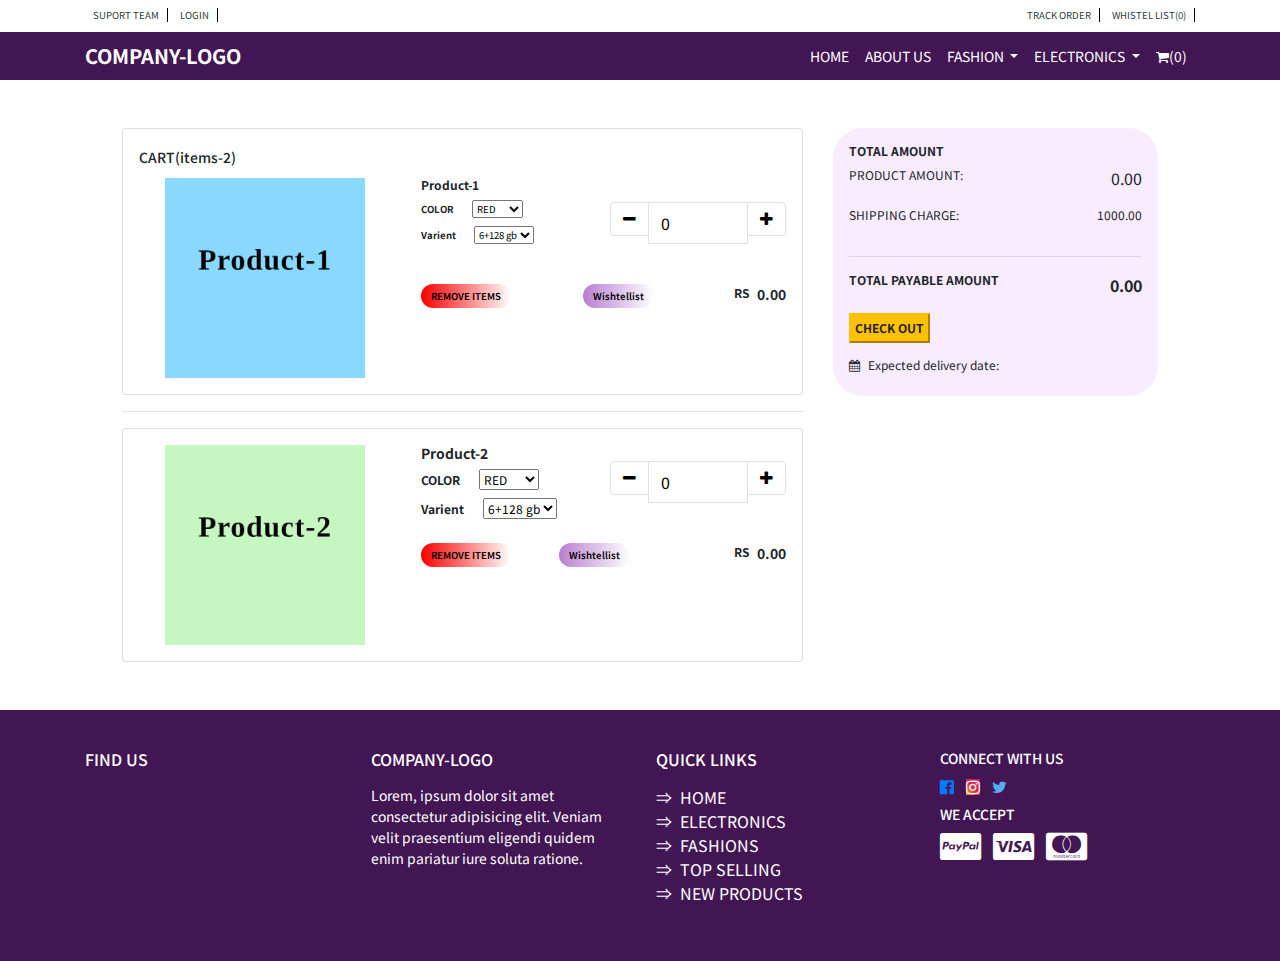
<file: add-to-cart.html>
<html lang="en">

<head>
    <meta charset="UTF-8">
    <meta name="viewport" content="width=device-width, initial-scale=1.0">
    <title>Ecommerece home page</title>
    <link rel="stylesheet" type="text/css" href="css/style.css">


    <!-- bootstrap-cdn -->
    <link rel="stylesheet" href="https://maxcdn.bootstrapcdn.com/bootstrap/4.0.0/css/bootstrap.min.css"
        integrity="sha384-Gn5384xqQ1aoWXA+058RXPxPg6fy4IWvTNh0E263XmFcJlSAwiGgFAW/dAiS6JXm" crossorigin="anonymous">


    <!-- FONT-AWESOME-CDN     -->
    <link rel="stylesheet" href="https://cdnjs.cloudflare.com/ajax/libs/font-awesome/5.15.3/css/all.min.css"
    integrity="sha512-iBBXm8fW90+nuLcSKlbmrPcLa0OT92xO1BIsZ+ywDWZCvqsWgccV3gFoRBv0z+8dLJgyAHIhR35VZc2oM/gI1w=="
    crossorigin="anonymous" />

    <link rel="stylesheet" href="https://cdnjs.cloudflare.com/ajax/libs/font-awesome/4.7.0/css/font-awesome.min.css"
        integrity="sha512-SfTiTlX6kk+qitfevl/7LibUOeJWlt9rbyDn92a1DqWOw9vWG2MFoays0sgObmWazO5BQPiFucnnEAjpAB+/Sw=="
        crossorigin="anonymous" />


    <!-- Owl-carousel CDN -->
    <link rel="stylesheet" href="https://cdnjs.cloudflare.com/ajax/libs/OwlCarousel2/2.3.4/assets/owl.carousel.min.css"
        integrity="sha256-UhQQ4fxEeABh4JrcmAJ1+16id/1dnlOEVCFOxDef9Lw=" crossorigin="anonymous" />
    <link rel="stylesheet"
        href="https://cdnjs.cloudflare.com/ajax/libs/OwlCarousel2/2.3.4/assets/owl.theme.default.min.css"
        integrity="sha256-kksNxjDRxd/5+jGurZUJd1sdR2v+ClrCl3svESBaJqw=" crossorigin="anonymous" />



</head>

<body>

    <!-- header-part -->
    <header class="header-part second-color-bg">
        <div class=" container ">
            <div class="top-section">
                <div class="top-left-part ">
                    <a href="#" class="font-xs text-dark px-2 ">SUPORT TEAM</a>
                    <a href="#" class="font-xs text-dark px-2">LOGIN</a>


                </div>
                <div class="top-right-part">
                    <a href="#" class="font-xs text-dark px-2">TRACK ORDER</a>
                    <a href="#" class="font-xs text-dark px-2">WHISTEL LIST(0)</a>

                </div>
            </div>
        </div>

        <div class="navigationbar ">

            <nav class="navbar sticky-top navbar-hover  navbar-expand-lg navbar-dark first-color-bg ">
                <div class="container">
                    <a class="font-weight-bold navbar-brand" href="#">COMPANY-LOGO</a>
                    <button class="navbar-toggler" type="button" data-toggle="collapse" data-target="#navbarNavDropdown"
                        aria-controls="navbarNavDropdown" aria-expanded="false" aria-label="Toggle navigation">
                        <span class="navbar-toggler-icon"></span>
                    </button>
                    <div class="collapse navbar-collapse" id="navbarNavDropdown">
                        <ul class="navbar-nav ml-auto">
                            <li class="nav-item active">
                                <a class="nav-link font-md" href="index.html">HOME <span
                                        class="sr-only">(current)</span></a>
                            </li>
                            <li class="nav-item active">
                                <a class="nav-link font-md" href="#">ABOUT US</a>
                            </li>
                            <li class="nav-item dropdown active">
                                <a class="nav-link dropdown-toggle font-md" href="#" id="navbarDropdownMenuLink"
                                    data-toggle="dropdown" aria-haspopup="true" aria-expanded="false">
                                    FASHION
                                </a>
                                <div class="dropdown-menu" aria-labelledby="navbarDropdownMenuLink">
                                    <a class="dropdown-item" href="#">MEN FASHIONS</a>
                                    <a class="dropdown-item" href="#">WOMEN FASHIONS</a>
                                    <a class="dropdown-item" href="#">KIDS FASHIONS</a>

                                </div>
                            </li>
                            <li class="nav-item dropdown active">
                                <a class="nav-link dropdown-toggle font-md" href="#" id="navbarDropdownMenuLink"
                                    data-toggle="dropdown" aria-haspopup="true" aria-expanded="false">
                                    ELECTRONICS
                                </a>
                                <div class="dropdown-menu" aria-labelledby="navbarDropdownMenuLink">
                                    <a class="dropdown-item" href="products.html">ALL PRODUCTS</a>
                                    <a class="dropdown-item" href="#">NEW ARIVALS</a>
                                    <a class="dropdown-item" href="#">TOP SELLING</a>
                                    <a class="dropdown-item" href="#">FEATURED PRODUCT</a>
                                </div>
                            </li>

                            <li class="nav-item active">
                                <a class="nav-link font-md rouded-pill" href="#"><i class="fa fa-shopping-cart"
                                        aria-hidden="true"></i>(0)</a>
                            </li>

                        </ul>
                    </div>
                </div>
            </nav>

        </div>




    </header>

    <div class="container-fluid cart-page">
        <div class="row">
            <div class="col-md-10 col-11 mx-auto">
                <div class="row mt-5 gx-3">

                    <!-- left-side-div -->
                    <div class="col-lg-8 col-md-12 col-11 mx-auto mb-lg-o mb-5 ">
                        <div class="card p-3 main-cart">
                            <h1 class="font-md py-1">CART(items-2)</h1>
                            <div class="row">
                                <!-- product-images -->
                                <div class="col-md-5 col-11  d-flex align-item-center justify-content-center">
                                    <img src="./images/product-1.png" height="200px" width="200px">

                                </div>

                                <!-- cart-product-detail -->
                                <div class="col-md-7 col-11  ">
                                    <div class="row">
                                        <!-- product-details -->
                                        <div class="col-6 card-title">
                                            <h1 class="font-sm font-weight-bold ">Product-1</h1>
                                            <h4 class="font-xs font-weight-bold ">COLOR
                                                <span class="pl-3">
                                                    <select>

                                                        <option value="">RED</option>
                                                        <option value="">BLUE</option>
                                                        <option value="">BLACK</option>
                                                    </select>
                                                </span>
                                            </h4>
                                            <h4 class="font-xs font-weight-bold">Varient
                                                <span class="pl-3">
                                                    <select>

                                                        <option value="">6+128 gb</option>
                                                        <option value="">8+128 gb</option>
                                                        <option value="">8+256 gb</option>
                                                    </select>
                                                </span>
                                            </h4>
                                        </div>
                                        <div class="col-6 mt-2">

                                            <ul class="pagination justify-content-end set-quantity">
                                                <li class="page-item">
                                                    <button class="page-link" onclick="decrement('quantityValue','itemval')"><i
                                                            class="fa fa-minus black-color"
                                                            aria-hidden="true"></i></button>
                                                </li>
                                                <li class="page-item"><input class="page-link" type="text" name=""
                                                        value="0" id="quantityValue"></li>

                                                <li class="page-item">
                                                    <button class="page-link" onclick="increment('quantityValue','itemval')"><i
                                                            class="fa fa-plus black-color"
                                                            aria-hidden="true"></i></button>
                                                </li>
                                            </ul>



                                        </div>


                                    </div>
                                    <!-- price-remove-wistel-list -->
                                    <div class="row">
                                        <div class="col-8 d-flex justify-content-between">
                                            <p><button class="second-botton font-xs">REMOVE ITEMS</button></p>
                                            <p><button class="first-botton font-xs">Wishtellist</button></p>


                                        </div>

                                        <div class="col-4 d-flex justify-content-end price">
                                            <span class="font-sm px-2 font-weight-bold"> RS</span><p id="itemval" class="font-md font-weight-bold">0.00</p>
                                        </div>
                                    </div>

                                </div>
                            </div>
                        </div>
                        <hr>
                        <!-- second cart product -->
                        <div class="card p-3 main-cart">

                            <div class="row">
                                <!-- product-images -->
                                <div class="col-md-5 col-11 mx-auto d-flex align-item-center justify-content-center">
                                    <img src="./images/product-2.png" height="200px" width="200px">

                                </div>

                                <!-- cart-product-detail -->
                                <div class="col-md-7 col-11">
                                    <div class="row">
                                        <!-- product-details -->
                                        <div class="col-6 card-title">
                                            <h1 class=" font-md font-weight-bold">Product-2</h1>
                                            <h4 class="font-sm font-weight-bold ">COLOR
                                                <span class="pl-3">
                                                    <select>

                                                        <option value="">RED</option>
                                                        <option value="">BLUE</option>
                                                        <option value="">BLACK</option>
                                                    </select>
                                                </span>
                                            </h4>
                                            <h4 class="font-sm font-weight-bold">Varient
                                                <span class="pl-3">
                                                    <select>

                                                        <option value="">6+128 gb</option>
                                                        <option value="">8+128 gb</option>
                                                        <option value="">8+256 gb</option>
                                                    </select>
                                                </span>
                                            </h4>
                                            
                                        </div>
                                        <div class="col-6">

                                            <ul class="pagination justify-content-end set-quantity">
                                                <li class="page-item">
                                                    <button class="page-link" onclick="decrement('quantityValue1','itemval1')"><i
                                                            class="fa fa-minus black-color"
                                                            aria-hidden="true"></i></button>
                                                </li>
                                                <li class="page-item"><input class="page-link" type="text" name=""
                                                        value="0" id="quantityValue1"></li>

                                                <li class="page-item">
                                                    <button class="page-link" onclick="increment('quantityValue1','itemval1')"><i
                                                            class="fa fa-plus black-color"
                                                            aria-hidden="true"></i></button>
                                                </li>
                                            </ul>



                                        </div>


                                    </div>
                                    <!-- price-remove-wistel-list -->
                                    <div class="row">
                                        <div class="col-8 d-flex justify-content-between">
                                            <p><button class="second-botton font-xs">REMOVE ITEMS</button></p>
                                            <p><button class="first-botton font-xs mr-4">Wishtellist</button></p>


                                        </div>

                                        <div class="col-4 d-flex justify-content-end price">
                                            <span class="font-sm px-2 font-weight-bold"> RS</span><p id="itemval1" class="font-md font-weight-bold">0.00</p>
                                        </div>
                                    </div>

                                </div>
                            </div>
                        </div>
                    </div>




                    <!-- right-side-part -->

                    <div class="col-lg-4 col-md-12 col-11 mx-auto mt-md-5 mt-lg-0 right-side">
                        <div class="right-side p-3 shadow third-color-bg">
                            <h1 class="product-name mb-2 font-sm font-weight-bold">TOTAL AMOUNT</h1>
                            <div class="product-price d-flex justify-content-between">
                                <p class="font-sm">PRODUCT AMOUNT: </p>
                                <p id="totalprice">0.00</p>

                            </div>
                            <div class="product-price d-flex justify-content-between">
                                <p class="font-sm">SHIPPING CHARGE: </p>
                                <p class="font-sm" id="shipping">1000.00</p>

                            </div>
                            <hr>
                            <div class="final-amount d-flex justify-content-between">
                                <h1 class="font-sm font-weight-bold">TOTAL PAYABLE AMOUNT </h1>
                                <p id="payamt"  class="font-lg font-weight-bold">0.00</p>
                            </div>
                            <button class="btn-warning font-sm font-weight-bold p-1">CHECK OUT</button>

                            <div class="delivery-date pt-3 ">
                                <h1 class="font-sm font-weight-bold"><i class="fa fa-calendar" aria-hidden="true"><span
                                            class="pl-2">Expected delivery date:</span></i></h1>
                            </div>
                        </div>



                    </div>
                </div>
            </div>
        </div>

    </div>






    <!-- main-body-part -->
    <main>























    </main>

    <!-- footer-part -->


    <footer class="footer-section first-color-bg py-3">
        <div class="container py-4">
          <div class="row">
            <div class="col-lg-3 col-md-6 col-12">
              <h1 class="second-color font-lg pb-2">FIND US</h1>
              <div class="find-us pt-2">
                <i class="fab fa-5x fa-google-play second-color "></i>
                <i class="fab fa-5x fa-app-store-ios second-color px-4"></i>
              </div>
            </div>
    
            <div class="col-lg-3 col-md-6 col-12 pl-3">
              <a>
                <h1 class="font-lg second-color pb-2">COMPANY-LOGO</h1>
              </a>
              <p class="font-md second-color">Lorem, ipsum dolor sit amet consectetur adipisicing elit. Veniam velit
                praesentium eligendi quidem enim
                pariatur iure soluta ratione.</p>
            </div>
    
    
            <div class="col-lg-3 col-md-6 col-12 pl-3">
              <h1 class="second-color font-lg pb-2">QUICK LINKS</h1>
              <ul class="quick-links">
                <li><a href="index.html"><span class="pr-2">&#8658;</span>HOME</a></li>
                <li><a href="products.html"><span class="pr-2">&#8658;</span>ELECTRONICS</a></li>
                <li><a href=""><span class="pr-2">&#8658;</span>FASHIONS</a></li>
                <li><a href="#top-selling"><span class="pr-2">&#8658;</span>TOP SELLING</a></li>
                <li><a href="#new-products"><span class="pr-2">&#8658;</span>NEW PRODUCTS</a></li>
    
              </ul>
            </div>
    
            <div class="col-lg-3 col-md-6 col-12">
              <div class="social">
                <h1 class="font-md second-color mb-o">CONNECT WITH US</h1>
                <a href=""><i class="fa fa-facebook-official pr-2" aria-hidden="true"></i></a>
                <a href=""><i class="fa fa-instagram " aria-hidden="true"></i></a>
                <a href=""><i class="fa fa-twitter pl-2" aria-hidden="true"></i></a>
    
              </div>
    
              <div class="contact">
                <h1 class="font-md second-color mt-2">WE ACCEPT</h1>
                <a href=""><i class="fa fa-2x fa-cc-paypal second-color " aria-hidden="true"></i></a>
                <a href=""><i class="fa fa-2x fa-cc-visa second-color px-2" aria-hidden="true"></i></a>
                <a href=""><i class="fa fa-2x fa-cc-mastercard second-color" aria-hidden="true"></i></a>
    
    
              </div>
            </div>
    
          </div>
        </div>
    
    
      </footer>

    <script type="text/javascript" src="index2.js"></script>

    <!-- bootstrap-cdn-for-js -->
    <script src="https://code.jquery.com/jquery-3.2.1.slim.min.js"
        integrity="sha384-KJ3o2DKtIkvYIK3UENzmM7KCkRr/rE9/Qpg6aAZGJwFDMVNA/GpGFF93hXpG5KkN"
        crossorigin="anonymous"></script>
    <script src="https://cdnjs.cloudflare.com/ajax/libs/popper.js/1.12.9/umd/popper.min.js"
        integrity="sha384-ApNbgh9B+Y1QKtv3Rn7W3mgPxhU9K/ScQsAP7hUibX39j7fakFPskvXusvfa0b4Q"
        crossorigin="anonymous"></script>
    <script src="https://maxcdn.bootstrapcdn.com/bootstrap/4.0.0/js/bootstrap.min.js"
        integrity="sha384-JZR6Spejh4U02d8jOt6vLEHfe/JQGiRRSQQxSfFWpi1MquVdAyjUar5+76PVCmYl"
        crossorigin="anonymous"></script>


    <!-- Owl Carousel Js file -->
    <script src="https://cdnjs.cloudflare.com/ajax/libs/OwlCarousel2/2.3.4/owl.carousel.min.js"
        integrity="sha256-pTxD+DSzIwmwhOqTFN+DB+nHjO4iAsbgfyFq5K5bcE0=" crossorigin="anonymous"></script>






</body>

</html>
</file>
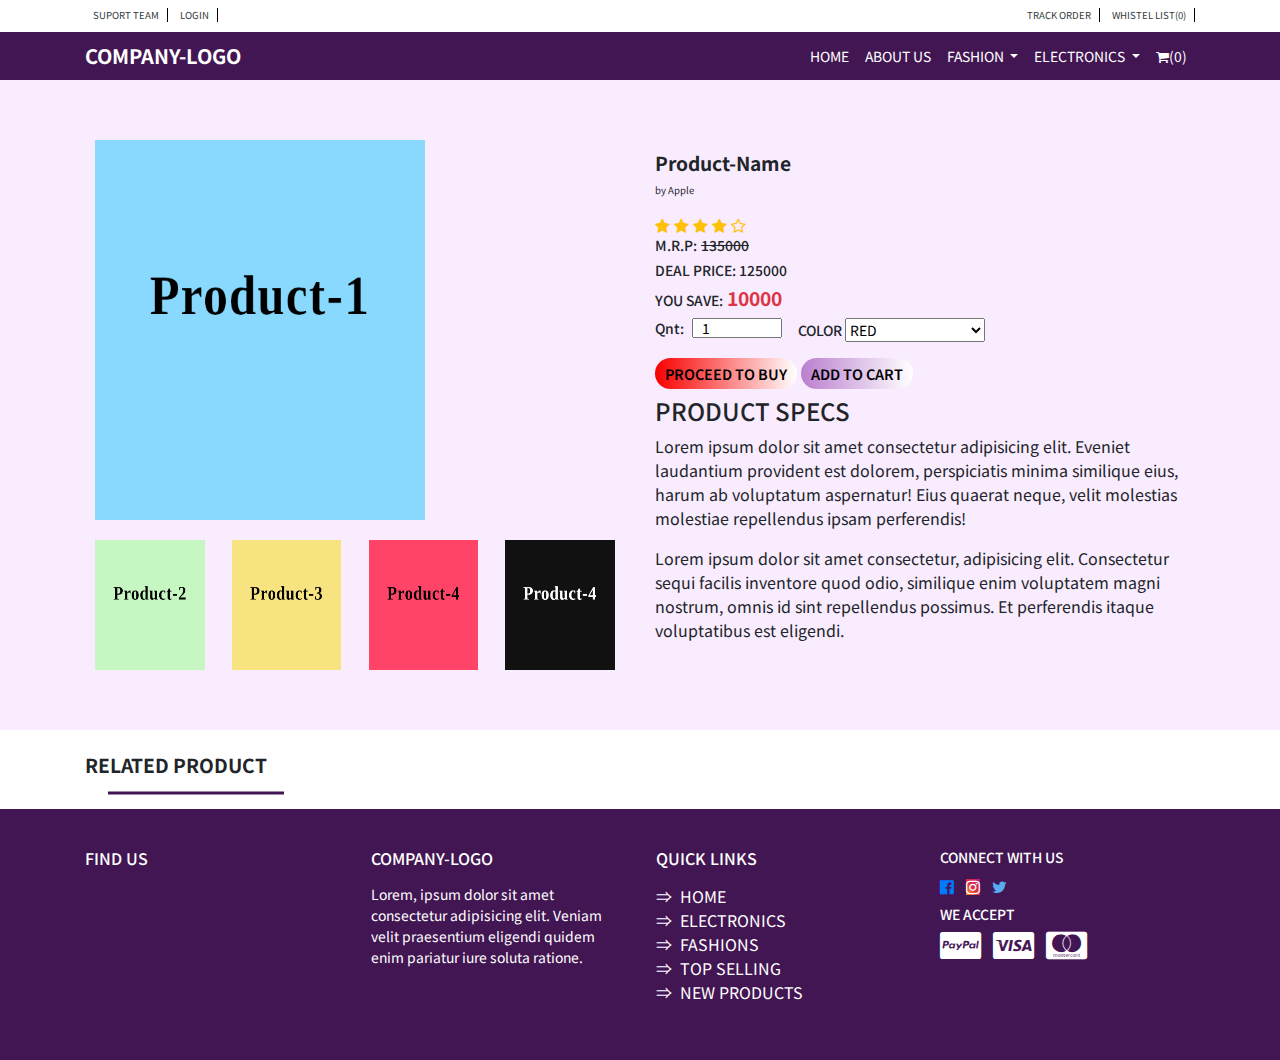
<file: product-detail.html>
<html lang="en">

<head>
  <meta charset="UTF-8">
  <meta name="viewport" content="width=device-width, initial-scale=1.0">
  <title>Ecommerece home page</title>
  <link rel="stylesheet" type="text/css" href="css/style.css">


  <!-- bootstrap-cdn -->
  <link rel="stylesheet" href="https://maxcdn.bootstrapcdn.com/bootstrap/4.0.0/css/bootstrap.min.css"
    integrity="sha384-Gn5384xqQ1aoWXA+058RXPxPg6fy4IWvTNh0E263XmFcJlSAwiGgFAW/dAiS6JXm" crossorigin="anonymous">


  <!-- FONT-AWESOME-CDN     -->
 <link rel="stylesheet" href="https://cdnjs.cloudflare.com/ajax/libs/font-awesome/5.15.3/css/all.min.css"
    integrity="sha512-iBBXm8fW90+nuLcSKlbmrPcLa0OT92xO1BIsZ+ywDWZCvqsWgccV3gFoRBv0z+8dLJgyAHIhR35VZc2oM/gI1w=="
    crossorigin="anonymous" />

  <link rel="stylesheet" href="https://cdnjs.cloudflare.com/ajax/libs/font-awesome/4.7.0/css/font-awesome.min.css"
    integrity="sha512-SfTiTlX6kk+qitfevl/7LibUOeJWlt9rbyDn92a1DqWOw9vWG2MFoays0sgObmWazO5BQPiFucnnEAjpAB+/Sw=="
    crossorigin="anonymous" />


  <!-- Owl-carousel CDN -->
  <link rel="stylesheet" href="https://cdnjs.cloudflare.com/ajax/libs/OwlCarousel2/2.3.4/assets/owl.carousel.min.css"
    integrity="sha256-UhQQ4fxEeABh4JrcmAJ1+16id/1dnlOEVCFOxDef9Lw=" crossorigin="anonymous" />
  <link rel="stylesheet"
    href="https://cdnjs.cloudflare.com/ajax/libs/OwlCarousel2/2.3.4/assets/owl.theme.default.min.css"
    integrity="sha256-kksNxjDRxd/5+jGurZUJd1sdR2v+ClrCl3svESBaJqw=" crossorigin="anonymous" />



</head>

<body>

  <!-- header-part -->
  <header class="header-part second-color-bg">
    <div class=" container ">
      <div class="top-section">
        <div class="top-left-part ">
          <a href="#" class="font-xs text-dark px-2 ">SUPORT TEAM</a>
          <a href="#" class="font-xs text-dark px-2">LOGIN</a>


        </div>
        <div class="top-right-part">
          <a href="#" class="font-xs text-dark px-2">TRACK ORDER</a>
          <a href="#" class="font-xs text-dark px-2">WHISTEL LIST(0)</a>

        </div>
      </div>
    </div>

    <div class="navigationbar ">

      <nav class="navbar sticky-top navbar-hover  navbar-expand-lg navbar-dark first-color-bg ">
        <div class="container">
          <a class="font-weight-bold navbar-brand" href="#">COMPANY-LOGO</a>
          <button class="navbar-toggler" type="button" data-toggle="collapse" data-target="#navbarNavDropdown"
            aria-controls="navbarNavDropdown" aria-expanded="false" aria-label="Toggle navigation">
            <span class="navbar-toggler-icon"></span>
          </button>
          <div class="collapse navbar-collapse" id="navbarNavDropdown">
            <ul class="navbar-nav ml-auto">
              <li class="nav-item active">
                <a class="nav-link font-md" href="index.html">HOME <span class="sr-only">(current)</span></a>
              </li>
              <li class="nav-item active">
                <a class="nav-link font-md" href="#">ABOUT US</a>
              </li>
              <li class="nav-item dropdown active">
                <a class="nav-link dropdown-toggle font-md" href="#" id="navbarDropdownMenuLink" data-toggle="dropdown"
                  aria-haspopup="true" aria-expanded="false">
                  FASHION
                </a>
                <div class="dropdown-menu" aria-labelledby="navbarDropdownMenuLink">
                  <a class="dropdown-item" href="#">MEN FASHIONS</a>
                  <a class="dropdown-item" href="#">WOMEN FASHIONS</a>
                  <a class="dropdown-item" href="#">KIDS FASHIONS</a>

                </div>
              </li>
              <li class="nav-item dropdown active">
                <a class="nav-link dropdown-toggle font-md" href="#" id="navbarDropdownMenuLink" data-toggle="dropdown"
                  aria-haspopup="true" aria-expanded="false">
                  ELECTRONICS
                </a>
                <div class="dropdown-menu" aria-labelledby="navbarDropdownMenuLink">
                  <a class="dropdown-item" href="products.html">ALL PRODUCTS</a>
                  <a class="dropdown-item" href="#">NEW ARIVALS</a>
                  <a class="dropdown-item" href="#">TOP SELLING</a>
                  <a class="dropdown-item" href="#">FEATURED PRODUCT</a>
                </div>
              </li>

              <li class="nav-item active">
                <a class="nav-link font-md rouded-pill" href="#"><i class="fa fa-shopping-cart"
                    aria-hidden="true"></i>(0)</a>
              </li>

            </ul>
          </div>
        </div>
      </nav>

    </div>




  </header>






  <!-- main-body-part -->
  <main>


    <div class="product-details third-color-bg ">
      <div class="container ">
        <div class="row">
          <div class="col-lg-6 col-md-12 col-12 product-image ">
            <img src="./images/product-1.png" class="" height="400px" width="350px" id="fullimg">


            <div class="small-img-row">
              <div class="small-img-col ">
                <img src="./images/product-2.png" height="150px" width="100%" alt="" class="smallimage">
              </div>
              <div class="small-img-col">
                <img src="./images/product-3.png" height="150px" width="100%" alt="" class="smallimage">
              </div>
              <div class="small-img-col">
                <img src="./images/product-4.png" height="150px" width="100%" alt="" class="smallimage">
              </div>
              <div class="small-img-col">
                <img src="./images/product-5.png" height="150px" width="100%" alt="" class="smallimage">
              </div>

            </div>
          </div>
          <div class="col-lg-6 col-md-12 col-12 details">
            <h1 class="font-xl font-weight-bold">Product-Name</h1>
            <p class="font-xs "> by Apple</p>
            <div class="rating text-warning font-size-12">
              <span><i class="fa fa-star"></i></span>
              <span><i class="fa fa-star"></i></span>
              <span><i class="fa fa-star"></i></span>
              <span><i class="fa fa-star"></i></span>
              <span><i class="fa fa-star-o"></i></span>
            </div>


            <div class="price-details">
              <h1 class="font-md">M.R.P:<s class="pl-1">135000</s></h1>
              <h1 class="font-md">DEAL PRICE: 125000</h1>
              <h1 class="font-md">YOU SAVE:<span class="font-xl font-weight-bold text-danger pl-1">10000</span></h1>
            </div>


            <div class="quantity">
              <h4 class="font-md">Qnt:<span><input class="ml-2 px-2" type="number" value="1" max="5" min="1"></span>
              </h4>

              <h4 class="font-md pl-3">COLOR<span>
                  <select>

                    <option value="">RED</option>
                    <option value="">BLUE</option>
                    <option value="">MID-NIGHT BLACK</option>
                  </select>
                </span></h4>

            </div>
            <div class="buying-options py-2 pr-5">

              <a href="add-to-cart.html"><button class="second-botton ">PROCEED TO BUY</button></a>
              <a href=""><button  class="first-botton">ADD TO CART</button></a>

            </div>
            <div class="productspecs">
              <h4>PRODUCT SPECS</h4>
              <p>Lorem ipsum dolor sit amet consectetur adipisicing elit. Eveniet laudantium provident est dolorem,
                perspiciatis minima similique eius, harum ab voluptatum aspernatur! Eius quaerat neque, velit molestias
                molestiae repellendus ipsam perferendis!</p>
              <p>Lorem ipsum dolor sit amet consectetur, adipisicing elit. Consectetur sequi facilis inventore quod
                odio, similique enim voluptatem magni nostrum, omnis id sint repellendus possimus. Et perferendis itaque
                voluptatibus est eligendi.</p>
            </div>




          </div>

        </div>
      </div>
    </div>














    <!-- related-products -->
    <section>

      <div class="related-products white-color-bg py-2">

        <div class="container white-color-bg ">
          <h1 class="font-xl text-left font-weight-bold py-3">RELATED PRODUCT</h1>

          <div class="owl-carousel owl-theme fp1">

            
            <div class="cards">
              <img src="/images/product-1.png" alt="" height="250px" width="220px">
              <h3 class="font-lg font-weight-bold pt-3">Product-Name</h3>
              <div class="rating text-warning font-size-12">
                <span><i class="fa fa-star"></i></span>
                <span><i class="fa fa-star"></i></span>
                <span><i class="fa fa-star"></i></span>
                <span><i class="fa fa-star"></i></span>
                <span><i class="fa fa-star-o"></i></span>
              </div>
              <h4 class="first-color">Rs 125000</h4>
              <p class="font-sm">Lorem ipsum, dolor sit amet adipisicing elit. Enim sed voluptate, culpa
                quis, ex</p>
              <button class="first-botton">ADD TO CART<i class="fa fa-shopping-cart pl-1"
                  aria-hidden="true"></i></button>
            </div>
            <div class="cards">
              <img src="/images/product-2.png" alt="" height="250px" width="220px">
              <h3 class="font-lg font-weight-bold pt-3">Product-Name</h3>
              <div class="rating text-warning font-size-12">
                <span><i class="fa fa-star"></i></span>
                <span><i class="fa fa-star"></i></span>
                <span><i class="fa fa-star"></i></span>
                <span><i class="fa fa-star"></i></span>
                <span><i class="fa fa-star-o"></i></span>
              </div>
              <h4 class="first-color">Rs 125000</h4>
              <p class="font-sm">Lorem ipsum, dolor sit amet adipisicing elit. Enim sed voluptate, culpa
                quis, ex</p>
              <button class="first-botton">ADD TO CART<i class="fa fa-shopping-cart pl-1"
                  aria-hidden="true"></i></button>
            </div>
            <div class="cards">
              <img src="/images/product-3.png" alt="" height="250px" width="220px">
              <h3 class="font-lg font-weight-bold pt-3">Product-Name</h3>
              <div class="rating text-warning font-size-12">
                <span><i class="fa fa-star"></i></span>
                <span><i class="fa fa-star"></i></span>
                <span><i class="fa fa-star"></i></span>
                <span><i class="fa fa-star"></i></span>
                <span><i class="fa fa-star-o"></i></span>
              </div>
              <h4 class="first-color">Rs 125000</h4>
              <p class="font-sm">Lorem ipsum, dolor sit amet adipisicing elit. Enim sed voluptate, culpa
                quis, ex</p>
              <button class="first-botton">ADD TO CART<i class="fa fa-shopping-cart pl-1"
                  aria-hidden="true"></i></button>
            </div>
            <div class="cards">
              <img src="/images/product-4.png" alt="" height="250px" width="220px">
              <h3 class="font-lg font-weight-bold pt-3">Product-Name</h3>
              <div class="rating text-warning font-size-12">
                <span><i class="fa fa-star"></i></span>
                <span><i class="fa fa-star"></i></span>
                <span><i class="fa fa-star"></i></span>
                <span><i class="fa fa-star"></i></span>
                <span><i class="fa fa-star-o"></i></span>
              </div>
              <h4 class="first-color">Rs 125000</h4>
              <p class="font-sm">Lorem ipsum, dolor sit amet adipisicing elit. Enim sed voluptate, culpa
                quis, ex</p>
              <button class="first-botton">ADD TO CART<i class="fa fa-shopping-cart pl-1"
                  aria-hidden="true"></i></button>
            </div>
            <div class="cards">
              <img src="/images/product-5.png" alt="" height="250px" width="220px">
              <h3 class="font-lg font-weight-bold pt-3">Product-Name</h3>
              <div class="rating text-warning font-size-12">
                <span><i class="fa fa-star"></i></span>
                <span><i class="fa fa-star"></i></span>
                <span><i class="fa fa-star"></i></span>
                <span><i class="fa fa-star"></i></span>
                <span><i class="fa fa-star-o"></i></span>
              </div>
              <h4 class="first-color">Rs 125000</h4>
              <p class="font-sm">Lorem ipsum, dolor sit amet adipisicing elit. Enim sed voluptate, culpa
                quis, ex</p>
              <button class="first-botton">ADD TO CART<i class="fa fa-shopping-cart pl-1"
                  aria-hidden="true"></i></button>
            </div>
            <div class="cards">
              <img src="/images/product-1.png" alt="" height="250px" width="220px">
              <h3 class="font-lg font-weight-bold pt-3">Product-Name</h3>
              <div class="rating text-warning font-size-12">
                <span><i class="fa fa-star"></i></span>
                <span><i class="fa fa-star"></i></span>
                <span><i class="fa fa-star"></i></span>
                <span><i class="fa fa-star"></i></span>
                <span><i class="fa fa-star-o"></i></span>
              </div>
              <h4 class="first-color">Rs 125000</h4>
              <p class="font-sm">Lorem ipsum, dolor sit amet adipisicing elit. Enim sed voluptate, culpa
                quis, ex</p>
              <button class="first-botton">ADD TO CART<i class="fa fa-shopping-cart pl-1"
                  aria-hidden="true"></i></button>
            </div>
            <div class="cards">
              <img src="/images/product-2.png" alt="" height="250px" width="220px">
              <h3 class="font-lg font-weight-bold pt-3">Product-Name</h3>
              <div class="rating text-warning font-size-12">
                <span><i class="fa fa-star"></i></span>
                <span><i class="fa fa-star"></i></span>
                <span><i class="fa fa-star"></i></span>
                <span><i class="fa fa-star"></i></span>
                <span><i class="fa fa-star-o"></i></span>
              </div>
              <h4 class="first-color">Rs 125000</h4>
              <p class="font-sm">Lorem ipsum, dolor sit amet adipisicing elit. Enim sed voluptate, culpa
                quis, ex</p>
              <button class="first-botton">ADD TO CART<i class="fa fa-shopping-cart pl-1"
                  aria-hidden="true"></i></button>
            </div>
            <div class="cards">
              <img src="/images/product-3.png" alt="" height="250px" width="220px">
              <h3 class="font-lg font-weight-bold pt-3">Product-Name</h3>
              <div class="rating text-warning font-size-12">
                <span><i class="fa fa-star"></i></span>
                <span><i class="fa fa-star"></i></span>
                <span><i class="fa fa-star"></i></span>
                <span><i class="fa fa-star"></i></span>
                <span><i class="fa fa-star-o"></i></span>
              </div>
              <h4 class="first-color">Rs 125000</h4>
              <p class="font-sm">Lorem ipsum, dolor sit amet adipisicing elit. Enim sed voluptate, culpa
                quis, ex</p>
              <button class="first-botton">ADD TO CART<i class="fa fa-shopping-cart pl-1"
                  aria-hidden="true"></i></button>
            </div>
            <div class="cards">
              <img src="/images/product-4.png" alt="" height="250px" width="220px">
              <h3 class="font-lg font-weight-bold pt-3">Product-Name</h3>
              <div class="rating text-warning font-size-12">
                <span><i class="fa fa-star"></i></span>
                <span><i class="fa fa-star"></i></span>
                <span><i class="fa fa-star"></i></span>
                <span><i class="fa fa-star"></i></span>
                <span><i class="fa fa-star-o"></i></span>
              </div>
              <h4 class="first-color">Rs 125000</h4>
              <p class="font-sm">Lorem ipsum, dolor sit amet adipisicing elit. Enim sed voluptate, culpa
                quis, ex</p>
              <button class="first-botton">ADD TO CART<i class="fa fa-shopping-cart pl-1"
                  aria-hidden="true"></i></button>
            </div>



          </div>
        </div>
      </div>


    </section>





  </main>

  <!-- footer-part -->


   <footer class="footer-section first-color-bg py-3">
    <div class="container py-4">
      <div class="row">
        <div class="col-lg-3 col-md-6 col-12">
          <h1 class="second-color font-lg pb-2">FIND US</h1>
          <div class="find-us pt-2">
            <i class="fab fa-5x fa-google-play second-color "></i>
            <i class="fab fa-5x fa-app-store-ios second-color px-4"></i>
          </div>
        </div>

        <div class="col-lg-3 col-md-6 col-12 pl-3">
          <a>
            <h1 class="font-lg second-color pb-2">COMPANY-LOGO</h1>
          </a>
          <p class="font-md second-color">Lorem, ipsum dolor sit amet consectetur adipisicing elit. Veniam velit
            praesentium eligendi quidem enim
            pariatur iure soluta ratione.</p>
        </div>


        <div class="col-lg-3 col-md-6 col-12 pl-3">
          <h1 class="second-color font-lg pb-2">QUICK LINKS</h1>
          <ul class="quick-links">
            <li><a href="index.html"><span class="pr-2">&#8658;</span>HOME</a></li>
            <li><a href="products.html"><span class="pr-2">&#8658;</span>ELECTRONICS</a></li>
            <li><a href=""><span class="pr-2">&#8658;</span>FASHIONS</a></li>
            <li><a href="#top-selling"><span class="pr-2">&#8658;</span>TOP SELLING</a></li>
            <li><a href="#new-products"><span class="pr-2">&#8658;</span>NEW PRODUCTS</a></li>

          </ul>
        </div>

        <div class="col-lg-3 col-md-6 col-12">
          <div class="social">
            <h1 class="font-md second-color mb-o">CONNECT WITH US</h1>
            <a href=""><i class="fa fa-facebook-official pr-2" aria-hidden="true"></i></a>
            <a href=""><i class="fa fa-instagram " aria-hidden="true"></i></a>
            <a href=""><i class="fa fa-twitter pl-2" aria-hidden="true"></i></a>

          </div>

          <div class="contact">
            <h1 class="font-md second-color mt-2">WE ACCEPT</h1>
            <a href=""><i class="fa fa-2x fa-cc-paypal second-color " aria-hidden="true"></i></a>
            <a href=""><i class="fa fa-2x fa-cc-visa second-color px-2" aria-hidden="true"></i></a>
            <a href=""><i class="fa fa-2x fa-cc-mastercard second-color" aria-hidden="true"></i></a>


          </div>
        </div>

      </div>
    </div>


  </footer>

  <!-- bootstrap-cdn-for-js -->
  <script src="https://code.jquery.com/jquery-3.2.1.slim.min.js"
    integrity="sha384-KJ3o2DKtIkvYIK3UENzmM7KCkRr/rE9/Qpg6aAZGJwFDMVNA/GpGFF93hXpG5KkN"
    crossorigin="anonymous"></script>
  <script src="https://cdnjs.cloudflare.com/ajax/libs/popper.js/1.12.9/umd/popper.min.js"
    integrity="sha384-ApNbgh9B+Y1QKtv3Rn7W3mgPxhU9K/ScQsAP7hUibX39j7fakFPskvXusvfa0b4Q"
    crossorigin="anonymous"></script>
  <script src="https://maxcdn.bootstrapcdn.com/bootstrap/4.0.0/js/bootstrap.min.js"
    integrity="sha384-JZR6Spejh4U02d8jOt6vLEHfe/JQGiRRSQQxSfFWpi1MquVdAyjUar5+76PVCmYl"
    crossorigin="anonymous"></script>


  <!-- Owl Carousel Js file -->
  <script src="https://cdnjs.cloudflare.com/ajax/libs/OwlCarousel2/2.3.4/owl.carousel.min.js"
    integrity="sha256-pTxD+DSzIwmwhOqTFN+DB+nHjO4iAsbgfyFq5K5bcE0=" crossorigin="anonymous"></script>



  <script type="text/javascript" src="index.js"></script>


</body>

</html>
</file>
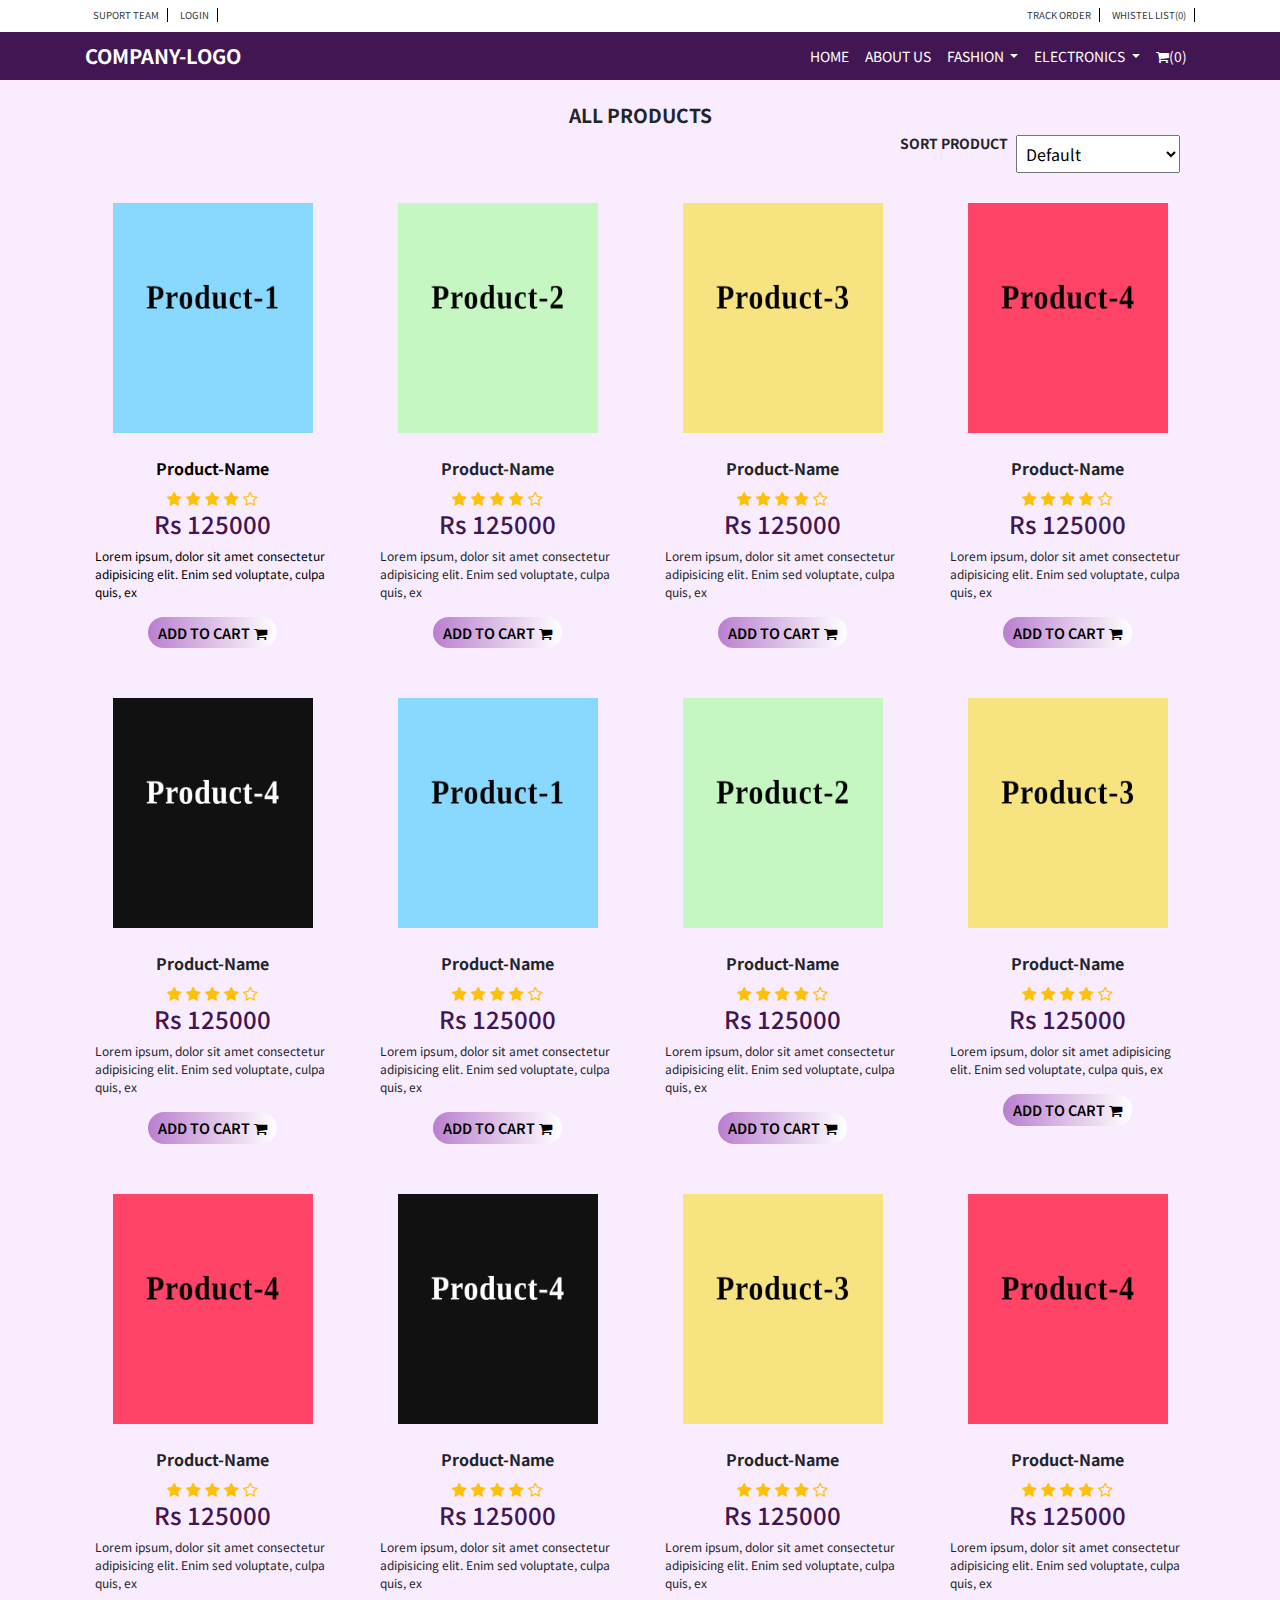
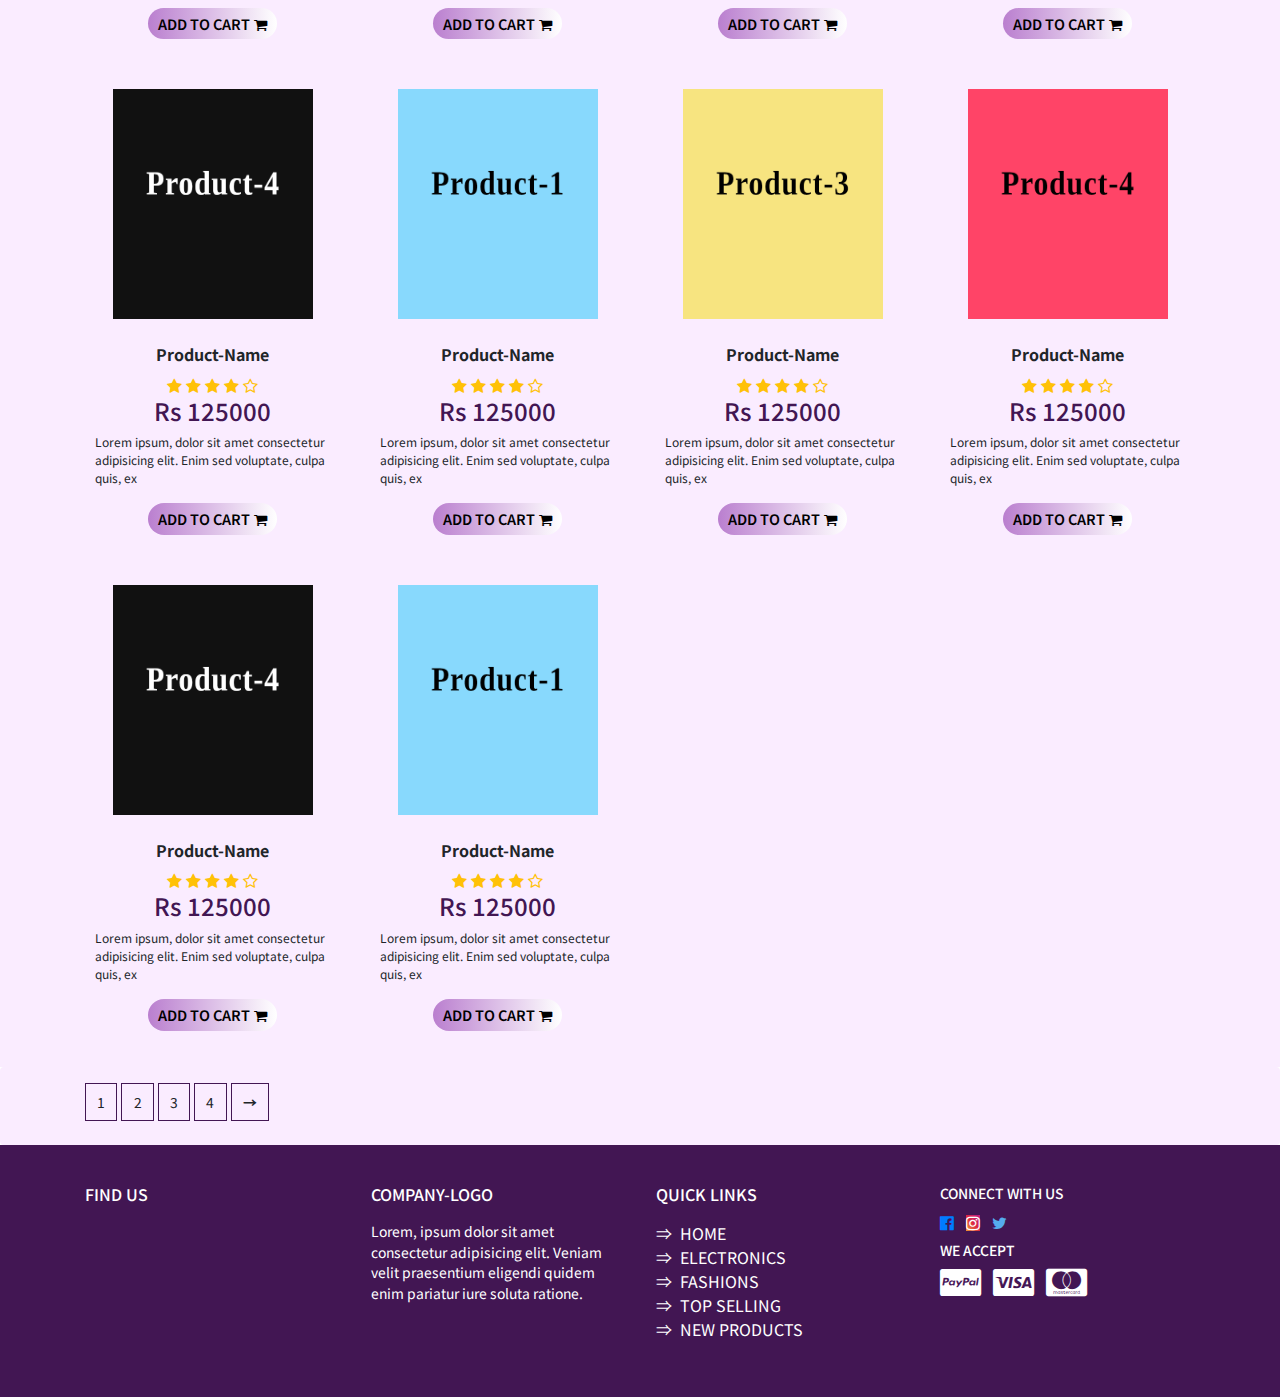
<file: products.html>
<html lang="en">

<head>
  <meta charset="UTF-8">
  <meta name="viewport" content="width=device-width, initial-scale=1.0">
  <title>Ecommerece home page</title>
  <link rel="stylesheet" type="text/css" href="css/style.css">


  <!-- bootstrap-cdn -->
  <link rel="stylesheet" href="https://maxcdn.bootstrapcdn.com/bootstrap/4.0.0/css/bootstrap.min.css"
    integrity="sha384-Gn5384xqQ1aoWXA+058RXPxPg6fy4IWvTNh0E263XmFcJlSAwiGgFAW/dAiS6JXm" crossorigin="anonymous">


  <!-- FONT-AWESOME-CDN     -->
 <link rel="stylesheet" href="https://cdnjs.cloudflare.com/ajax/libs/font-awesome/5.15.3/css/all.min.css"
    integrity="sha512-iBBXm8fW90+nuLcSKlbmrPcLa0OT92xO1BIsZ+ywDWZCvqsWgccV3gFoRBv0z+8dLJgyAHIhR35VZc2oM/gI1w=="
    crossorigin="anonymous" />

  <link rel="stylesheet" href="https://cdnjs.cloudflare.com/ajax/libs/font-awesome/4.7.0/css/font-awesome.min.css"
    integrity="sha512-SfTiTlX6kk+qitfevl/7LibUOeJWlt9rbyDn92a1DqWOw9vWG2MFoays0sgObmWazO5BQPiFucnnEAjpAB+/Sw=="
    crossorigin="anonymous" />


  <!-- Owl-carousel CDN -->
  <link rel="stylesheet" href="https://cdnjs.cloudflare.com/ajax/libs/OwlCarousel2/2.3.4/assets/owl.carousel.min.css"
    integrity="sha256-UhQQ4fxEeABh4JrcmAJ1+16id/1dnlOEVCFOxDef9Lw=" crossorigin="anonymous" />
  <link rel="stylesheet"
    href="https://cdnjs.cloudflare.com/ajax/libs/OwlCarousel2/2.3.4/assets/owl.theme.default.min.css"
    integrity="sha256-kksNxjDRxd/5+jGurZUJd1sdR2v+ClrCl3svESBaJqw=" crossorigin="anonymous" />



</head>

<body>

  <!-- header-part -->
  <header class="header-part second-color-bg">
    <div class=" container ">
      <div class="top-section">
        <div class="top-left-part ">
          <a href="#" class="font-xs text-dark px-2 ">SUPORT TEAM</a>
          <a href="#" class="font-xs text-dark px-2">LOGIN</a>


        </div>
        <div class="top-right-part">
          <a href="#" class="font-xs text-dark px-2">TRACK ORDER</a>
          <a href="#" class="font-xs text-dark px-2">WHISTEL LIST(0)</a>

        </div>
      </div>
    </div>

    <div class="navigationbar ">

      <nav class="navbar sticky-top navbar-hover  navbar-expand-lg navbar-dark first-color-bg ">
        <div class="container">
          <a class="font-weight-bold navbar-brand" href="#">COMPANY-LOGO</a>
          <button class="navbar-toggler" type="button" data-toggle="collapse" data-target="#navbarNavDropdown"
            aria-controls="navbarNavDropdown" aria-expanded="false" aria-label="Toggle navigation">
            <span class="navbar-toggler-icon"></span>
          </button>
          <div class="collapse navbar-collapse" id="navbarNavDropdown">
            <ul class="navbar-nav ml-auto">
              <li class="nav-item active">
                <a class="nav-link font-md" href="index.html">HOME <span class="sr-only">(current)</span></a>
              </li>
              <li class="nav-item active">
                <a class="nav-link font-md" href="#">ABOUT US</a>
              </li>
              <li class="nav-item dropdown active">
                <a class="nav-link dropdown-toggle font-md" href="#" id="navbarDropdownMenuLink" data-toggle="dropdown"
                  aria-haspopup="true" aria-expanded="false">
                  FASHION
                </a>
                <div class="dropdown-menu" aria-labelledby="navbarDropdownMenuLink">
                  <a class="dropdown-item" href="#">MEN FASHIONS</a>
                  <a class="dropdown-item" href="#">WOMEN FASHIONS</a>
                  <a class="dropdown-item" href="#">KIDS FASHIONS</a>

                </div>
              </li>
              <li class="nav-item dropdown active">
                <a class="nav-link dropdown-toggle font-md" href="#" id="navbarDropdownMenuLink" data-toggle="dropdown"
                  aria-haspopup="true" aria-expanded="false">
                  ELECTRONICS
                </a>
                <div class="dropdown-menu" aria-labelledby="navbarDropdownMenuLink">
                  <a class="dropdown-item" href="products.html">ALL PRODUCTS</a>
                  <a class="dropdown-item" href="#">NEW ARIVALS</a>
                  <a class="dropdown-item" href="#">TOP SELLING</a>
                  <a class="dropdown-item" href="#">FEATURED PRODUCT</a>
                </div>
              </li>

              <li class="nav-item active">
                <a class="nav-link font-md rouded-pill" href="#"><i class="fa fa-shopping-cart"
                    aria-hidden="true"></i>(0)</a>
              </li>

            </ul>
          </div>
        </div>
      </nav>

    </div>




  </header>






  <!-- main-body-part -->
  <main>

  
     

    <!-- all-products -->

    <div class="all-products third-color-bg ">
      <div class="container">
        <div class="sorting-option pt-4 ">
          <h1 class=" font-xl text-center font-weight-bold pb-0">ALL PRODUCTS</h1>
          <div class="container sort-item">
            <h1 class="font-md pr-2 font-weight-bold">SORT PRODUCT</h1>
            <div class="sorting">
              <select class="sorting-option">
              <option value="">Default</option>
              <option value="">Price low to high</option>
              <option value="">Price hight to low</option>
              <option value="">Popularity</option>
              <option value="">Rating</option>
            </select>
            </div>
          </div>
        </div>
        
        
        
        <div class="row pb-3 top-selling-item-row">
          <div class="col-lg-3 col-md-6 col-12 top-selling-item-col">
            <a href="product-detail.html">
              <div class="cards">
                <img src="./images/product-1.png" alt="" height="250px" width="220px">

                <h3 class="font-lg font-weight-bold pt-3 black-color">Product-Name</h3>
                <div class="rating text-warning font-size-12">
                  <span><i class="fa fa-star"></i></span>
                  <span><i class="fa fa-star"></i></span>
                  <span><i class="fa fa-star"></i></span>
                  <span><i class="fa fa-star"></i></span>
                  <span><i class="fa fa-star-o"></i></span>
                </div>
                <h4 class="first-color">Rs 125000</h4>
                <p class="font-sm black-color">Lorem ipsum, dolor sit amet consectetur adipisicing elit. Enim sed
                  voluptate, culpa quis, ex</p>
                <button class="first-botton">ADD TO CART<i class="fa fa-shopping-cart pl-1"
                    aria-hidden="true"></i></button>
              </div>
            </a>
          </div>

          <div class="col-lg-3 col-md-6 col-12">
            <div class="cards">
              <img src="/images/product-2.png" alt="" height="250px" width="220px">
              <h3 class="font-lg font-weight-bold pt-3">Product-Name</h3>
              <div class="rating text-warning font-size-12">
                <span><i class="fa fa-star"></i></span>
                <span><i class="fa fa-star"></i></span>
                <span><i class="fa fa-star"></i></span>
                <span><i class="fa fa-star"></i></span>
                <span><i class="fa fa-star-o"></i></span>
              </div>
              <h4 class="first-color">Rs 125000</h4>
              <p class="font-sm">Lorem ipsum, dolor sit amet consectetur adipisicing elit. Enim sed
                voluptate, culpa quis, ex</p>
              <button class="first-botton">ADD TO CART<i class="fa fa-shopping-cart pl-1"
                  aria-hidden="true"></i></button>
            </div>
          </div>

          <div class="col-lg-3 col-md-6 col-12">
            <div class="cards">
              <img src="/images/product-3.png" alt="" height="250px" width="220px">
              <h3 class="font-lg font-weight-bold pt-3">Product-Name</h3>
              <div class="rating text-warning font-size-12">
                <span><i class="fa fa-star"></i></span>
                <span><i class="fa fa-star"></i></span>
                <span><i class="fa fa-star"></i></span>
                <span><i class="fa fa-star"></i></span>
                <span><i class="fa fa-star-o"></i></span>
              </div>
              <h4 class="first-color">Rs 125000</h4>
              <p class="font-sm">Lorem ipsum, dolor sit amet consectetur adipisicing elit. Enim sed
                voluptate, culpa quis, ex</p>
              <button class="first-botton">ADD TO CART<i class="fa fa-shopping-cart pl-1"
                  aria-hidden="true"></i></button>
            </div>
          </div>

          <div class="col-lg-3 col-md-6 col-12">
            <div class="cards">
              <img src="/images/product-4.png" alt="" height="250px" width="220px">
              <h3 class="font-lg font-weight-bold pt-3">Product-Name</h3>
              <div class="rating text-warning font-size-12">
                <span><i class="fa fa-star"></i></span>
                <span><i class="fa fa-star"></i></span>
                <span><i class="fa fa-star"></i></span>
                <span><i class="fa fa-star"></i></span>
                <span><i class="fa fa-star-o"></i></span>
              </div>
              <h4 class="first-color">Rs 125000</h4>
              <p class="font-sm">Lorem ipsum, dolor sit amet consectetur adipisicing elit. Enim sed
                voluptate, culpa quis, ex</p>
              <button class="first-botton">ADD TO CART<i class="fa fa-shopping-cart pl-1"
                  aria-hidden="true"></i></button>
            </div>
          </div>

          <div class="col-lg-3 col-md-6 col-12">
            <div class="cards">
              <img src="/images/product-5.png" alt="" height="250px" width="220px">
              <h3 class="font-lg font-weight-bold pt-3">Product-Name</h3>
              <div class="rating text-warning font-size-12">
                <span><i class="fa fa-star"></i></span>
                <span><i class="fa fa-star"></i></span>
                <span><i class="fa fa-star"></i></span>
                <span><i class="fa fa-star"></i></span>
                <span><i class="fa fa-star-o"></i></span>
              </div>
              <h4 class="first-color">Rs 125000</h4>
              <p class="font-sm">Lorem ipsum, dolor sit amet consectetur adipisicing elit. Enim sed
                voluptate, culpa quis, ex</p>
              <button class="first-botton">ADD TO CART<i class="fa fa-shopping-cart pl-1"
                  aria-hidden="true"></i></button>
            </div>
          </div>

          <div class="col-lg-3 col-md-6 col-12">
            <div class="cards">
              <img src="/images/product-1.png" alt="" height="250px" width="220px">
              <h3 class="font-lg font-weight-bold pt-3">Product-Name</h3>
              <div class="rating text-warning font-size-12">
                <span><i class="fa fa-star"></i></span>
                <span><i class="fa fa-star"></i></span>
                <span><i class="fa fa-star"></i></span>
                <span><i class="fa fa-star"></i></span>
                <span><i class="fa fa-star-o"></i></span>
              </div>
              <h4 class="first-color">Rs 125000</h4>
              <p class="font-sm">Lorem ipsum, dolor sit amet consectetur adipisicing elit. Enim sed
                voluptate, culpa quis, ex</p>
              <button class="first-botton">ADD TO CART<i class="fa fa-shopping-cart pl-1"
                  aria-hidden="true"></i></button>
            </div>
          </div>

          <div class="col-lg-3 col-md-6 col-12">
            <div class="cards">
              <img src="/images/product-2.png" alt="" height="250px" width="220px">
              <h3 class="font-lg font-weight-bold pt-3">Product-Name</h3>
              <div class="rating text-warning font-size-12">
                <span><i class="fa fa-star"></i></span>
                <span><i class="fa fa-star"></i></span>
                <span><i class="fa fa-star"></i></span>
                <span><i class="fa fa-star"></i></span>
                <span><i class="fa fa-star-o"></i></span>
              </div>
              <h4 class="first-color">Rs 125000</h4>
              <p class="font-sm">Lorem ipsum, dolor sit amet consectetur adipisicing elit. Enim sed
                voluptate, culpa quis, ex</p>
              <button class="first-botton">ADD TO CART<i class="fa fa-shopping-cart pl-1"
                  aria-hidden="true"></i></button>
            </div>
          </div>

          <div class="col-lg-3 col-md-6 col-12">
            <div class="cards">
              <img src="/images/product-3.png" alt="" height="250px" width="220px">
              <h3 class="font-lg font-weight-bold pt-3">Product-Name</h3>
              <div class="rating text-warning font-size-12">
                <span><i class="fa fa-star"></i></span>
                <span><i class="fa fa-star"></i></span>
                <span><i class="fa fa-star"></i></span>
                <span><i class="fa fa-star"></i></span>
                <span><i class="fa fa-star-o"></i></span>
              </div>
              <h4 class="first-color">Rs 125000</h4>
              <p class="font-sm">Lorem ipsum, dolor sit amet adipisicing elit. Enim sed voluptate, culpa
                quis, ex</p>
              <button class="first-botton">ADD TO CART<i class="fa fa-shopping-cart pl-1"
                  aria-hidden="true"></i></button>
            </div>
          </div>

          <div class="col-lg-3 col-md-6 col-12 top-selling-item-col">
            <div class="cards">
              <img src="./images/product-4.png" alt="" height="250px" width="220px">

              <h3 class="font-lg font-weight-bold pt-3">Product-Name</h3>
              <div class="rating text-warning font-size-12">
                <span><i class="fa fa-star"></i></span>
                <span><i class="fa fa-star"></i></span>
                <span><i class="fa fa-star"></i></span>
                <span><i class="fa fa-star"></i></span>
                <span><i class="fa fa-star-o"></i></span>
              </div>
              <h4 class="first-color">Rs 125000</h4>
              <p class="font-sm">Lorem ipsum, dolor sit amet consectetur adipisicing elit. Enim sed
                voluptate, culpa quis, ex</p>
              <button class="first-botton">ADD TO CART<i class="fa fa-shopping-cart pl-1"
                  aria-hidden="true"></i></button>
            </div>
          </div>

          <div class="col-lg-3 col-md-6 col-12">
            <div class="cards">
              <img src="/images/product-5.png" alt="" height="250px" width="220px">
              <h3 class="font-lg font-weight-bold pt-3">Product-Name</h3>
              <div class="rating text-warning font-size-12">
                <span><i class="fa fa-star"></i></span>
                <span><i class="fa fa-star"></i></span>
                <span><i class="fa fa-star"></i></span>
                <span><i class="fa fa-star"></i></span>
                <span><i class="fa fa-star-o"></i></span>
              </div>
              <h4 class="first-color">Rs 125000</h4>
              <p class="font-sm">Lorem ipsum, dolor sit amet consectetur adipisicing elit. Enim sed
                voluptate, culpa quis, ex</p>
              <button class="first-botton">ADD TO CART<i class="fa fa-shopping-cart pl-1"
                  aria-hidden="true"></i></button>
            </div>
          </div>

        
          <div class="col-lg-3 col-md-6 col-12">
            <div class="cards">
              <img src="/images/product-3.png" alt="" height="250px" width="220px">
              <h3 class="font-lg font-weight-bold pt-3">Product-Name</h3>
              <div class="rating text-warning font-size-12">
                <span><i class="fa fa-star"></i></span>
                <span><i class="fa fa-star"></i></span>
                <span><i class="fa fa-star"></i></span>
                <span><i class="fa fa-star"></i></span>
                <span><i class="fa fa-star-o"></i></span>
              </div>
              <h4 class="first-color">Rs 125000</h4>
              <p class="font-sm">Lorem ipsum, dolor sit amet consectetur adipisicing elit. Enim sed
                voluptate, culpa quis, ex</p>
              <button class="first-botton">ADD TO CART<i class="fa fa-shopping-cart pl-1"
                  aria-hidden="true"></i></button>
            </div>
          </div>

          <div class="col-lg-3 col-md-6 col-12">
            <div class="cards">
              <img src="/images/product-4.png" alt="" height="250px" width="220px">
              <h3 class="font-lg font-weight-bold pt-3">Product-Name</h3>
              <div class="rating text-warning font-size-12">
                <span><i class="fa fa-star"></i></span>
                <span><i class="fa fa-star"></i></span>
                <span><i class="fa fa-star"></i></span>
                <span><i class="fa fa-star"></i></span>
                <span><i class="fa fa-star-o"></i></span>
              </div>
              <h4 class="first-color">Rs 125000</h4>
              <p class="font-sm">Lorem ipsum, dolor sit amet consectetur adipisicing elit. Enim sed
                voluptate, culpa quis, ex</p>
              <button class="first-botton">ADD TO CART<i class="fa fa-shopping-cart pl-1"
                  aria-hidden="true"></i></button>
            </div>
          </div>

          <div class="col-lg-3 col-md-6 col-12">
            <div class="cards">
              <img src="/images/product-5.png" alt="" height="250px" width="220px">
              <h3 class="font-lg font-weight-bold pt-3">Product-Name</h3>
              <div class="rating text-warning font-size-12">
                <span><i class="fa fa-star"></i></span>
                <span><i class="fa fa-star"></i></span>
                <span><i class="fa fa-star"></i></span>
                <span><i class="fa fa-star"></i></span>
                <span><i class="fa fa-star-o"></i></span>
              </div>
              <h4 class="first-color">Rs 125000</h4>
              <p class="font-sm">Lorem ipsum, dolor sit amet consectetur adipisicing elit. Enim sed
                voluptate, culpa quis, ex</p>
              <button class="first-botton">ADD TO CART<i class="fa fa-shopping-cart pl-1"
                  aria-hidden="true"></i></button>
            </div>
          </div>

          <div class="col-lg-3 col-md-6 col-12">
            <div class="cards">
              <img src="/images/product-1.png" alt="" height="250px" width="220px">
              <h3 class="font-lg font-weight-bold pt-3">Product-Name</h3>
              <div class="rating text-warning font-size-12">
                <span><i class="fa fa-star"></i></span>
                <span><i class="fa fa-star"></i></span>
                <span><i class="fa fa-star"></i></span>
                <span><i class="fa fa-star"></i></span>
                <span><i class="fa fa-star-o"></i></span>
              </div>
              <h4 class="first-color">Rs 125000</h4>
              <p class="font-sm">Lorem ipsum, dolor sit amet consectetur adipisicing elit. Enim sed
                voluptate, culpa quis, ex</p>
              <button class="first-botton">ADD TO CART<i class="fa fa-shopping-cart pl-1"
                  aria-hidden="true"></i></button>
            </div>
          </div>
          <div class="col-lg-3 col-md-6 col-12">
            <div class="cards">
              <img src="/images/product-3.png" alt="" height="250px" width="220px">
              <h3 class="font-lg font-weight-bold pt-3">Product-Name</h3>
              <div class="rating text-warning font-size-12">
                <span><i class="fa fa-star"></i></span>
                <span><i class="fa fa-star"></i></span>
                <span><i class="fa fa-star"></i></span>
                <span><i class="fa fa-star"></i></span>
                <span><i class="fa fa-star-o"></i></span>
              </div>
              <h4 class="first-color">Rs 125000</h4>
              <p class="font-sm">Lorem ipsum, dolor sit amet consectetur adipisicing elit. Enim sed
                voluptate, culpa quis, ex</p>
              <button class="first-botton">ADD TO CART<i class="fa fa-shopping-cart pl-1"
                  aria-hidden="true"></i></button>
            </div>
          </div>

          <div class="col-lg-3 col-md-6 col-12">
            <div class="cards">
              <img src="/images/product-4.png" alt="" height="250px" width="220px">
              <h3 class="font-lg font-weight-bold pt-3">Product-Name</h3>
              <div class="rating text-warning font-size-12">
                <span><i class="fa fa-star"></i></span>
                <span><i class="fa fa-star"></i></span>
                <span><i class="fa fa-star"></i></span>
                <span><i class="fa fa-star"></i></span>
                <span><i class="fa fa-star-o"></i></span>
              </div>
              <h4 class="first-color">Rs 125000</h4>
              <p class="font-sm">Lorem ipsum, dolor sit amet consectetur adipisicing elit. Enim sed
                voluptate, culpa quis, ex</p>
              <button class="first-botton">ADD TO CART<i class="fa fa-shopping-cart pl-1"
                  aria-hidden="true"></i></button>
            </div>
          </div>

          <div class="col-lg-3 col-md-6 col-12">
            <div class="cards">
              <img src="/images/product-5.png" alt="" height="250px" width="220px">
              <h3 class="font-lg font-weight-bold pt-3">Product-Name</h3>
              <div class="rating text-warning font-size-12">
                <span><i class="fa fa-star"></i></span>
                <span><i class="fa fa-star"></i></span>
                <span><i class="fa fa-star"></i></span>
                <span><i class="fa fa-star"></i></span>
                <span><i class="fa fa-star-o"></i></span>
              </div>
              <h4 class="first-color">Rs 125000</h4>
              <p class="font-sm">Lorem ipsum, dolor sit amet consectetur adipisicing elit. Enim sed
                voluptate, culpa quis, ex</p>
              <button class="first-botton">ADD TO CART<i class="fa fa-shopping-cart pl-1"
                  aria-hidden="true"></i></button>
            </div>
          </div>

          <div class="col-lg-3 col-md-6 col-12">
            <div class="cards">
              <img src="/images/product-1.png" alt="" height="250px" width="220px">
              <h3 class="font-lg font-weight-bold pt-3">Product-Name</h3>
              <div class="rating text-warning font-size-12">
                <span><i class="fa fa-star"></i></span>
                <span><i class="fa fa-star"></i></span>
                <span><i class="fa fa-star"></i></span>
                <span><i class="fa fa-star"></i></span>
                <span><i class="fa fa-star-o"></i></span>
              </div>
              <h4 class="first-color">Rs 125000</h4>
              <p class="font-sm">Lorem ipsum, dolor sit amet consectetur adipisicing elit. Enim sed
                voluptate, culpa quis, ex</p>
              <button class="first-botton">ADD TO CART<i class="fa fa-shopping-cart pl-1"
                  aria-hidden="true"></i></button>
            </div>
          </div>


        </div>
      </div>
    </div>



    <section class="pagination third-color-bg">
      <div class=" container">
          <span class="font-md">1</span>
          <span class="font-md">2</span>
          <span class="font-md">3</span>
          <span class="font-md">4</span>
          <span class="font-md font-weight-bold">&#8594;</span>
      </div>
  </section>










  </main>

  <!-- footer-part -->


 <footer class="footer-section first-color-bg py-3">
    <div class="container py-4">
      <div class="row">
        <div class="col-lg-3 col-md-6 col-12">
          <h1 class="second-color font-lg pb-2">FIND US</h1>
          <div class="find-us pt-2">
            <i class="fab fa-5x fa-google-play second-color "></i>
            <i class="fab fa-5x fa-app-store-ios second-color px-4"></i>
          </div>
        </div>

        <div class="col-lg-3 col-md-6 col-12 pl-3">
          <a>
            <h1 class="font-lg second-color pb-2">COMPANY-LOGO</h1>
          </a>
          <p class="font-md second-color">Lorem, ipsum dolor sit amet consectetur adipisicing elit. Veniam velit
            praesentium eligendi quidem enim
            pariatur iure soluta ratione.</p>
        </div>


        <div class="col-lg-3 col-md-6 col-12 pl-3">
          <h1 class="second-color font-lg pb-2">QUICK LINKS</h1>
          <ul class="quick-links">
            <li><a href="index.html"><span class="pr-2">&#8658;</span>HOME</a></li>
            <li><a href="products.html"><span class="pr-2">&#8658;</span>ELECTRONICS</a></li>
            <li><a href=""><span class="pr-2">&#8658;</span>FASHIONS</a></li>
            <li><a href="#top-selling"><span class="pr-2">&#8658;</span>TOP SELLING</a></li>
            <li><a href="#new-products"><span class="pr-2">&#8658;</span>NEW PRODUCTS</a></li>

          </ul>
        </div>

        <div class="col-lg-3 col-md-6 col-12">
          <div class="social">
            <h1 class="font-md second-color mb-o">CONNECT WITH US</h1>
            <a href=""><i class="fa fa-facebook-official pr-2" aria-hidden="true"></i></a>
            <a href=""><i class="fa fa-instagram " aria-hidden="true"></i></a>
            <a href=""><i class="fa fa-twitter pl-2" aria-hidden="true"></i></a>

          </div>

          <div class="contact">
            <h1 class="font-md second-color mt-2">WE ACCEPT</h1>
            <a href=""><i class="fa fa-2x fa-cc-paypal second-color " aria-hidden="true"></i></a>
            <a href=""><i class="fa fa-2x fa-cc-visa second-color px-2" aria-hidden="true"></i></a>
            <a href=""><i class="fa fa-2x fa-cc-mastercard second-color" aria-hidden="true"></i></a>


          </div>
        </div>

      </div>
    </div>


  </footer>

  <!-- bootstrap-cdn-for-js -->
  <script src="https://code.jquery.com/jquery-3.2.1.slim.min.js"
    integrity="sha384-KJ3o2DKtIkvYIK3UENzmM7KCkRr/rE9/Qpg6aAZGJwFDMVNA/GpGFF93hXpG5KkN"
    crossorigin="anonymous"></script>
  <script src="https://cdnjs.cloudflare.com/ajax/libs/popper.js/1.12.9/umd/popper.min.js"
    integrity="sha384-ApNbgh9B+Y1QKtv3Rn7W3mgPxhU9K/ScQsAP7hUibX39j7fakFPskvXusvfa0b4Q"
    crossorigin="anonymous"></script>
  <script src="https://maxcdn.bootstrapcdn.com/bootstrap/4.0.0/js/bootstrap.min.js"
    integrity="sha384-JZR6Spejh4U02d8jOt6vLEHfe/JQGiRRSQQxSfFWpi1MquVdAyjUar5+76PVCmYl"
    crossorigin="anonymous"></script>


  <!-- Owl Carousel Js file -->
  <script src="https://cdnjs.cloudflare.com/ajax/libs/OwlCarousel2/2.3.4/owl.carousel.min.js"
    integrity="sha256-pTxD+DSzIwmwhOqTFN+DB+nHjO4iAsbgfyFq5K5bcE0=" crossorigin="anonymous"></script>



  <script type="text/javascript" src="index.js"></script>


</body>

</html>
</file>
<file: css/style.css>
@import url("https://fonts.googleapis.com/css2?family=Noto+Sans+KR&display=swap");
.first-color {
  color: #421653;
}

.first-color-bg {
  background: #421653;
}

.second-color {
  color: white;
}

.second-color-bg {
  background: white;
}

.third-color {
  color: #FAECFF;
}

.third-color-bg {
  background: #FAECFF;
}

.fourth-color {
  color: #ba7fcf;
}

.fourth-color-bg {
  background: #ba7fcf;
}

.black-color {
  color: black;
}

.black-color-bg {
  background: black;
}

.fifth-color {
  color: #b99dc4;
}

.fifth-color-bg {
  background: #b99dc4;
}

.first-botton {
  color: black;
  background: #ba7fcf;
  background: -webkit-gradient(linear, left top, right top, from(#ba7fcf), to(white));
  background: linear-gradient(90deg, #ba7fcf 0%, white 100%);
  border-radius: 20px;
  padding: 5px 10px;
  font-size: 0.9rem;
  outline: none;
  border: none;
  font-weight: 600;
}

.first-botton:hover {
  background: #421653;
  color: white;
}

.second-botton {
  color: black;
  background: #e40000;
  background: -webkit-gradient(linear, left top, right top, from(#f80000), to(white));
  background: linear-gradient(90deg, #f80000 0%, white 100%);
  border-radius: 20px;
  padding: 5px 10px;
  font-size: 0.9rem;
  outline: none;
  border: none;
  font-weight: 600;
}

.second-botton:hover {
  background: red;
  color: white;
}

.third-botton {
  color: white;
  background: #ba7fcf;
  border-radius: 20px;
  padding: 5px 10px;
  font-size: 0.9rem;
  outline: none;
  border: none;
  font-weight: 600;
}

.third-botton:hover {
  background: #ba7fcf;
  color: #421653;
  outline: #421653;
  border: 1px solid #421653;
}

.font-xs {
  font-size: 0.6rem;
}

.font-sm {
  font-size: 0.75rem;
}

.font-md {
  font-size: 0.87rem;
}

.font-lg {
  font-size: 1rem;
}

.font-xl {
  font-size: 1.2rem;
}

* {
  margin: 0%;
  padding: 0%;
  -webkit-box-sizing: border-box;
          box-sizing: border-box;
}

.main-cart {
  height: auto;
}

.page-item input {
  color: black;
  width: 100px;
  height: 42px;
}

.right-side {
  border-radius: 30px;
}

* {
  margin: 0px;
  padding: 0px;
  -webkit-box-sizing: border-box;
          box-sizing: border-box;
  font-family: 'Noto Sans KR', sans-serif;
}

.top-section {
  display: -webkit-box;
  display: -ms-flexbox;
  display: flex;
  color: red;
  -webkit-box-pack: justify;
      -ms-flex-pack: justify;
          justify-content: space-between;
  height: 2rem;
}

.top-left-part a {
  border-right: 1px solid black;
}

.top-left-part a:hover {
  font-weight: 700;
}

.top-right-part a {
  border-right: 1px solid black;
}

.top-right-part a:hover {
  font-weight: 700;
}

.navbar {
  height: 3rem;
}

.carousel-caption {
  position: absolute;
  -webkit-transform: translateX(-40%);
          transform: translateX(-40%);
  top: 35%;
  width: 30%;
  padding-left: 30px;
}

.carousel-indicators li {
  background: #ba7fcf !important;
}

.carousel-control-prev-icon, .carousel-control-next-icon {
  background-color: #ba7fcf !important;
  opacity: 0.3;
}

.top-selling-item h1 {
  position: relative;
}

.top-selling-item h1::after {
  content: "";
  width: 12rem;
  position: absolute;
  border-bottom: 3px solid #421653;
  top: 92%;
  left: 50%;
  -webkit-transform: translate(-50%, -50%);
          transform: translate(-50%, -50%);
}

.top-selling-item-row {
  overflow: hidden;
}

.top-selling-item-col {
  overflow: hidden;
}

.cards {
  display: -webkit-box;
  display: -ms-flexbox;
  display: flex;
  -webkit-box-orient: vertical;
  -webkit-box-direction: normal;
      -ms-flex-direction: column;
          flex-direction: column;
  -webkit-box-pack: center;
      -ms-flex-pack: center;
          justify-content: center;
  -webkit-box-align: center;
      -ms-flex-align: center;
          align-items: center;
  height: auto;
  padding: 10px;
  margin: 10px 0;
  overflow: hidden;
}

.cards:hover {
  -webkit-box-shadow: 1px 2px 2px 2px #b6b6b6;
          box-shadow: 1px 2px 2px 2px #b6b6b6;
}

.cards img {
  overflow: hidden;
  padding: 10px;
}

.cards img:hover {
  -webkit-transform: scale(1.2);
          transform: scale(1.2);
}

.banner-add {
  display: -webkit-box;
  display: -ms-flexbox;
  display: flex;
  overflow: hidden;
}

.featured-product h1 {
  position: relative;
}

.featured-product h1::after {
  content: "";
  width: 12rem;
  position: absolute;
  border-bottom: 3px solid #421653;
  top: 92%;
  left: 50%;
  -webkit-transform: translate(-50%, -50%);
          transform: translate(-50%, -50%);
}

.featured-product.cards {
  padding: 10px;
  margin: 10px;
  border: 1px solid #FAECFF;
}

.featured-product.cards:hover {
  -webkit-box-shadow: 1px 1px 1px 1px white;
          box-shadow: 1px 1px 1px 1px white;
}

.featured-product .owl-carousel .owl-nav button {
  position: absolute;
  top: 40%;
  outline: none;
}

.featured-product .owl-carousel .owl-nav button.owl-prev {
  left: 0%;
}

.featured-product .owl-carousel .owl-nav button.owl-prev span,
.featured-product .owl-carousel .owl-nav button.owl-next span {
  font-size: 35px;
  color: #003859;
  padding: 0 1rem;
}

.featured-product .owl-carousel .owl-nav button.owl-prev span {
  margin-left: -4rem;
}

.featured-product .owl-carousel .owl-nav button.owl-next {
  right: 0%;
}

.featured-product .owl-carousel .owl-nav button.owl-next span {
  margin-right: -4rem;
}

.featured-product {
  margin: 0px !important;
  padding: 0px !important;
}

.comming-soon-add {
  margin: 0px;
  padding: 0px;
}

.happy-customers .cards {
  border-radius: 0px 50px 0px 50px;
  overflow: hidden;
  -webkit-box-shadow: 2px 2px 2px 2px #b6b6b6;
          box-shadow: 2px 2px 2px 2px #b6b6b6;
}

.happy-customers .cards:hover {
  -webkit-transform: scale(1.05);
          transform: scale(1.05);
}

.happy-customers .cards img {
  border-radius: 100px;
}

.happy-customers .cards img:hover {
  -webkit-transform: scale(1);
          transform: scale(1);
}

.brands .owl-carousel .owl-nav button {
  position: absolute;
  top: 40%;
  outline: none;
}

.brands .owl-carousel .owl-nav button.owl-prev {
  left: 0%;
}

.brands .owl-carousel .owl-nav button.owl-prev span,
.brands .owl-carousel .owl-nav button.owl-next span {
  font-size: 35px;
  color: #003859;
  padding: 0 1rem;
}

.brands .owl-carousel .owl-nav button.owl-prev span {
  margin-left: -4rem;
}

.brands .owl-carousel .owl-nav button.owl-next {
  right: 0%;
}

.brands .owl-carousel .owl-nav button.owl-next span {
  margin-right: -4rem;
}

.brand-logo img {
  border-radius: 100px;
  border: 1px solid black;
}

.find-us {
  display: -webkit-box;
  display: -ms-flexbox;
  display: flex;
}

.quick-links li {
  list-style: none;
}

.quick-links li a {
  color: white;
}

.fa-facebook-square {
  color: #3B5998;
}

.fa-instagram {
  background: #f09433;
  background: linear-gradient(45deg, #f09433 0%, #e6683c 25%, #dc2743 50%, #cc2366 75%, #bc1888 100%);
  color: white;
}

.fa-twitter {
  color: #55ACEE;
}

.sort-item {
  display: -webkit-box;
  display: -ms-flexbox;
  display: flex;
  -webkit-box-pack: end;
      -ms-flex-pack: end;
          justify-content: flex-end;
}

.sorting-option select {
  padding: 0.3rem;
}

/* Pagination */
.pagination {
  padding: 1rem  0 1.5rem;
}

.pagination span {
  display: inline-block;
  padding: 0.5rem 0.7rem;
  border: 1px solid #421653;
  cursor: pointer;
  -webkit-transition: all 300ms ease-in-out;
  transition: all 300ms ease-in-out;
}

.pagination span:hover {
  border: 1px solid #243a6f;
  background-color: #421653;
  color: #fff;
}

.product-details {
  padding: 50px;
}

.product-image img {
  padding: 10px;
}

.details {
  display: -webkit-box;
  display: -ms-flexbox;
  display: flex;
  -webkit-box-orient: vertical;
  -webkit-box-direction: normal;
      -ms-flex-direction: column;
          flex-direction: column;
  -webkit-box-pack: center;
      -ms-flex-pack: center;
          justify-content: center;
}

.quantity {
  display: -webkit-box;
  display: -ms-flexbox;
  display: flex;
  -webkit-box-pack: start;
      -ms-flex-pack: start;
          justify-content: flex-start;
}

.product-image img {
  display: -webkit-box;
  display: -ms-flexbox;
  display: flex;
  -webkit-box-pack: end;
      -ms-flex-pack: end;
          justify-content: flex-end;
}

.small-img-row {
  display: -webkit-box;
  display: -ms-flexbox;
  display: flex;
  -webkit-box-pack: justify;
      -ms-flex-pack: justify;
          justify-content: space-between;
}

.small-img-col {
  -ms-flex-preferred-size: 24%;
      flex-basis: 24%;
  cursor: pointer;
}

.related-products .owl-carousel .owl-nav button {
  position: absolute;
  top: 40%;
  outline: none;
}

.related-products .owl-carousel .owl-nav button.owl-prev {
  left: 0%;
}

.related-products .owl-carousel .owl-nav button.owl-prev span,
.related-products .owl-carousel .owl-nav button.owl-next span {
  font-size: 35px;
  color: #003859;
  padding: 0 1rem;
}

.related-products .owl-carousel .owl-nav button.owl-prev span {
  margin-left: -4rem;
}

.related-products .owl-carousel .owl-nav button.owl-next {
  right: 0%;
}

.related-products .owl-carousel .owl-nav button.owl-next span {
  margin-right: -4rem;
}

.related-products {
  margin: 0px !important;
  padding: 0px !important;
}

.related-products h1 {
  position: relative;
}

.related-products h1::after {
  content: "";
  width: 11rem;
  position: absolute;
  border-bottom: 3px solid #421653;
  top: 100%;
  left: 10%;
  -webkit-transform: translate(-50%, -50%);
          transform: translate(-50%, -50%);
}

.featured-category {
  padding: 30px 100px;
}

.featured-category .category-cards, .featured-category .category-cards1, .featured-category .category-cards2, .featured-category .category-cards3 {
  border-radius: 50%;
  height: 17rem;
  width: 17rem;
}

.featured-category .category-cards .details, .featured-category .category-cards1 .details, .featured-category .category-cards2 .details, .featured-category .category-cards3 .details {
  padding: 1rem;
  background: white;
  height: 40%;
  width: 8rem;
  border-radius: 30px;
}

.featured-category .category-cards {
  background-image: url(../images/brandlogo-1.png);
  background-size: 18rem 16rem;
}

.featured-category .category-cards1 {
  background-image: url(../images/brandlogo-2.png);
  background-size: 18rem 16rem;
}

.featured-category .category-cards2 {
  background-image: url(../images/brandlogo-3.png);
  background-size: 18rem 16rem;
}

.featured-category .category-cards3 {
  background-image: url(../images/brandlogo-4.png);
  background-size: 18rem 16rem;
}
/*# sourceMappingURL=style.css.map */
</file>
